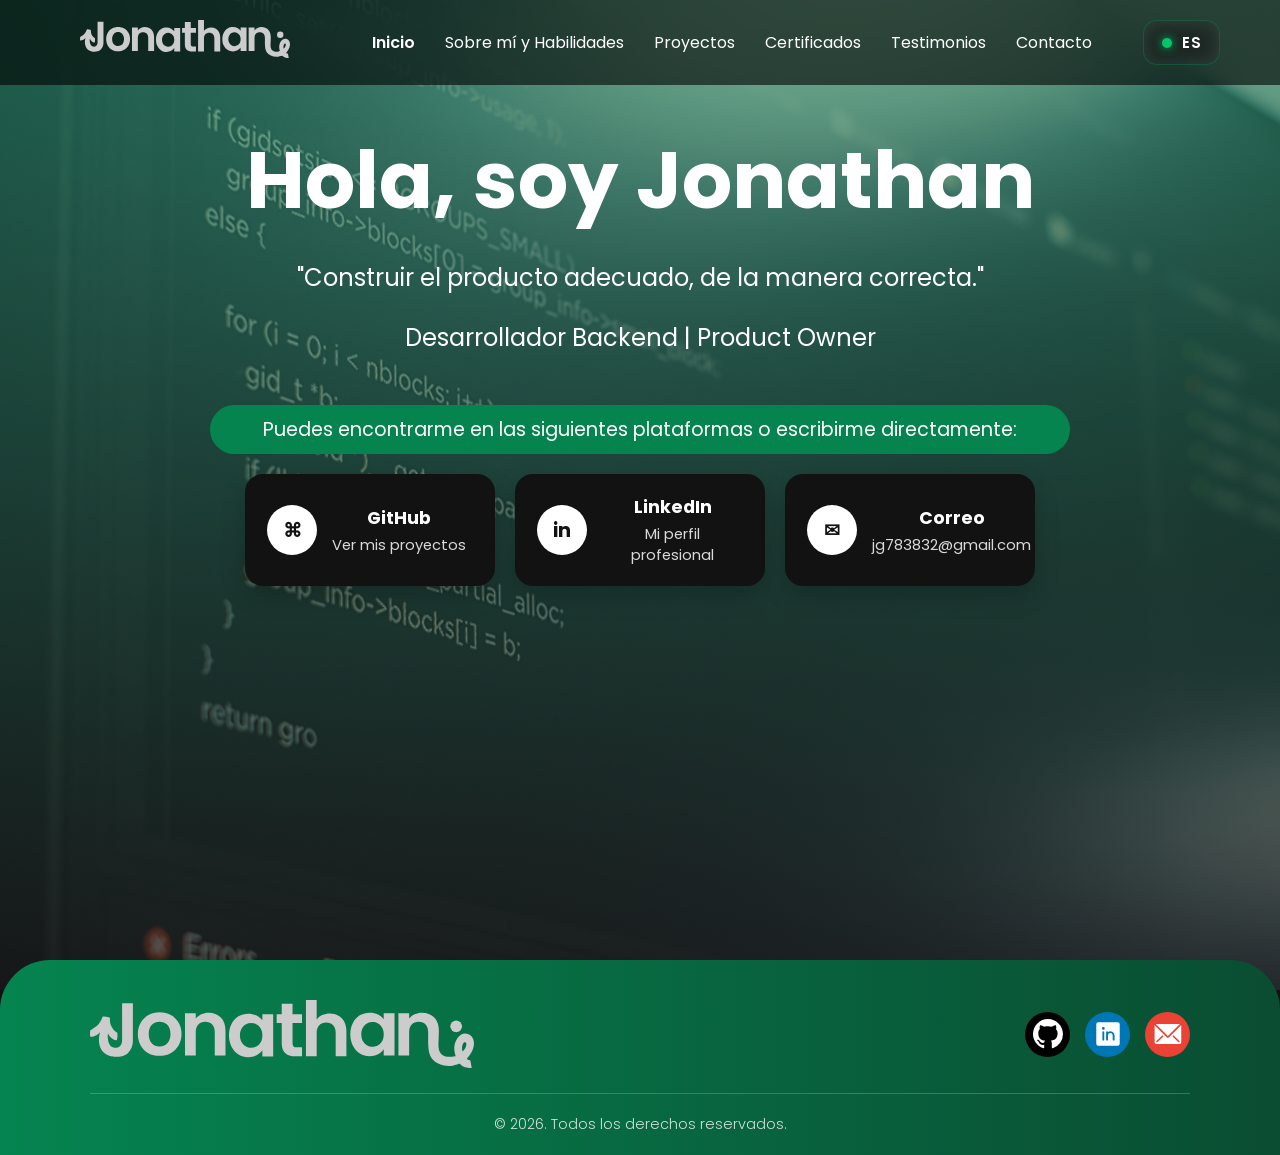
<file: index.html>
<!doctype html>
<html lang="en">
  <head>
    <meta charset="UTF-8" />
    <meta name="viewport" content="width=device-width, initial-scale=1.0" />
    <meta
      name="description"
      content="Portafolio profesional de Jonathan, Desarrollador Backend y Product Owner"
    />
    <link rel="preconnect" href="https://fonts.googleapis.com" />
    <link rel="preconnect" href="https://fonts.gstatic.com" crossorigin />
    <link
      href="https://fonts.googleapis.com/css2?family=Poppins:wght@100;200;300;400;500;600;700;800;900&display=swap"
      rel="stylesheet"
    />

    <!-- CEO -->
    <meta property="og:title" content="Portafolio Jonathan González" />
    <meta
      property="og:description"
      content="Desarrollador Backend y Product Owner"
    />
    <meta property="og:type" content="website" />
    <meta property="og:url" content="https://portafoliojonathan.xyz/" />

    <link rel="icon" href="images/logo/icon-jonas.png" />

    <title>Portafolio - Jonathan</title>
    <!-- CEO -->
    <link rel="stylesheet" href="css/nabvar.css" />
    <link rel="stylesheet" href="css/inicio.css" />
    <link rel="stylesheet" href="css/sobremi.css" />
    <link rel="stylesheet" href="css/proyectos.css" />
    <link rel="stylesheet" href="css/certificados.css" />
    <link rel="stylesheet" href="css/testimonios.css" />
    <link rel="stylesheet" href="css/contacto.css" />

    <link rel="stylesheet" href="css/footer.css" />
  </head>
  <body>
    <!-- Barra de navegación -->
    <nav class="navbar">
      <div class="container">
        <a href="#" class="logo"
          ><img src="images/logo/logo-blanco.svg" alt=""
        /></a>
        <ul class="nav-links">
          <li>
            <a
              href="#"
              data-section="inicio"
              data-es="Inicio"
              data-en="Home"
            ></a>
          </li>
          <li>
            <a
              href="#"
              data-section="sobre-mi"
              data-es="Sobre mí y Habilidades"
              data-en="About me and skills"
            ></a>
          </li>

          <li>
            <a
              href="#"
              data-section="proyectos"
              data-es="Proyectos"
              data-en="Projects"
            ></a>
          </li>
          <li>
            <a
              href="#"
              data-section="certificados"
              data-es="Certificados"
              data-en="Certificates"
            ></a>
          </li>
          <li>
            <a
              href="#"
              data-section="testimonios"
              data-es="Testimonios"
              data-en="Testimonials"
            ></a>
          </li>
          <li>
            <a
              href="#"
              data-section="contacto"
              data-es="Contacto"
              data-en="Contact"
            ></a>
          </li>
        </ul>
        <!-- boton idioma -->
        <a class="idioma" id="btnIdioma">
          <span class="estado-indicador"></span>
          <span class="idioma-text">ES</span>
        </a>
      </div>
    </nav>

    <!-- Hero -->
    <section class="pagina hero active" id="inicio">
      <div class="hero-content">
        <h1>Hola, soy Jonathan</h1>
        <p
          data-es='"Construir el producto adecuado, de la manera correcta."'
          data-en='"Build the right product, in the right way."'
        ></p>
        <br />
        <p
          data-es="Desarrollador Backend | Product Owner "
          data-en="Backend Developer | Product Owner"
        >
          Desarrollador Backend | Product Owner
        </p>

        <section class="contacto-seccion">
          <p
            class="contacto-texto"
            data-es="Puedes encontrarme en las siguientes plataformas o escribirme directamente:"
            data-en="You can find me on the following platforms or write to me directly:"
          ></p>

          <div class="contactos-box">
            <a
              href="http://github.com/JonathanGolzalez"
              target="_blank"
              class="contacto-card github"
            >
              <span class="icono">⌘</span>
              <div>
                <h3>GitHub</h3>
                <p data-es="Ver mis proyectos" data-en="See my projects"></p>
              </div>
            </a>

            <a
              href="https://www.linkedin.com/in/jonathan-alexander-delgado-gonzález-838911291"
              target="_blank"
              class="contacto-card linkedin"
            >
              <span class="icono">in</span>
              <div>
                <h3>LinkedIn</h3>
                <p
                  data-es="Mi perfil profesional"
                  data-en="My professional profile"
                >
                  l
                </p>
              </div>
            </a>

            <a href="mailto:jg783832@gmail.com" class="contacto-card correo">
              <span class="icono">✉</span>
              <div>
                <h3 data-es="Correo" data-en="Mail">Correo</h3>
                <p>jg783832@gmail.com</p>
              </div>
            </a>
          </div>
        </section>
      </div>
    </section>

    <!-- sobre mi y habilidades-->
    <section class="pagina sobre-mi" id="sobre-mi">
      <div class="sobre">
        <div class="secctitulo-acercademi">
          <h2
            class="titulo-seccion titulo-sobremi"
            data-es="Acerca de <span>mí</span>"
            data-en="About <span>me</span>"
          >
            Acerca de <span>mí</span>
          </h2>
          <p
            class="descripcion"
            data-es="Soy estudiante de Ingeniería en Sistemas y Redes Informáticas en la Universidad Gerardo Barrios (UGB), actualmente en el 8º ciclo.
                Me enfoco en el desarrollo Backend y la gestión de proyectos, con interés en el rol de Product Owner. 
                Tengo habilidades analíticas, trabajo bien en equipo y me adapto rápidamente a nuevas tecnologías. 
                Me considero proactivo, con capacidad de trabajar bajo presión y un buen orador, siempre dispuesto a aprender más y aportar al éxito del equipo."
            data-en="I am a Systems and Networks Engineering student at Gerardo Barrios University (UGB), currently in my eighth semester.

            I focus on backend development and project management, with an interest in the Product Owner role.

            I have strong analytical skills, work well in a team, and adapt quickly to new technologies.

            I consider myself proactive, capable of working under pressure, and a good communicator, always eager to learn more and contribute to the team's success."
          ></p>
        </div>
        <div class="contenedor-sobremi">
          <div class="imagenes-sobremi">
            <div class="imagen-atras marco-po">
              <img src="images/Jonathan.png" alt="Imagen de Jonathan" />
            </div>

            <section class="cv-seccion">
             <a
                id="btnCV"
                href="curriculum-vitae/Jonathan-Backend-PO-ES.pdf"
                download
                class="btn-cv"
              >
                <span
                  class="btn-cv-texto"
                  data-es="Descargar CV"
                  data-en="Download CV"
                >
                  Descargar CV
                </span>

                <span class="btn-cv-icono">
                  <svg
                    width="30px"
                    height="30px"
                    viewBox="0 0 24 24"
                    fill="none"
                    xmlns="http://www.w3.org/2000/svg"
                  >
                    <path
                      d="M3 14V20C3 21.1046 3.89543 22 5 22H19C20.1046 22 21 21.1046 21 20V14"
                      stroke="#fff"
                      stroke-width="2"
                      stroke-linecap="round"
                      stroke-linejoin="round"
                    />
                    <path
                      d="M12 3V17M12 17L7 11.5555M12 17L17 11.5556"
                      stroke="#fff"
                      stroke-width="2"
                      stroke-linecap="round"
                      stroke-linejoin="round"
                    />
                  </svg>
                </span>
              </a>
            </section>
          </div>
        </div>
      </div>
      <div class="habilidades-contenedor">
        <h2 class="titulo-seccion" data-es="Habilidades" data-en="Skills">
          Habilidades
        </h2>

        <div class="habilidades-container">
          <div class="habilidad-card">
            <div class="habilidad-top">
              <h3 data-es="Desarrollo Backend" data-en="Backend Development">
                Desarrollo Backend
              </h3>
              <span>50%</span>
            </div>

            <p
              class="habilidad-texto"
              data-es="Construcción de lógica, bases de datos y estructura funcional para aplicaciones web."
              data-en="Building logic, databases, and functional structure for web applications."
            ></p>

            <div class="progress-bar">
              <div class="progress backend"></div>
            </div>
          </div>

          <div class="habilidad-card">
            <div class="habilidad-top">
              <h3
                data-es="Gestión de Proyectos"
                data-en="Gestión de Proyectos"
              ></h3>
              <span>60%</span>
            </div>

            <p
              class="habilidad-texto"
              data-es="Organización de tareas, planificación y seguimiento de procesos de desarrollo."
              data-en="Task organization, planning and monitoring of development processes."
            ></p>

            <div class="progress-bar">
              <div class="progress gestion"></div>
            </div>
          </div>
        </div>

        <div class="aplicaciones-grid">
          <h2
            class="titulo-seccion"
            data-es="Aplicaciones utilizadas"
            data-en="Applications used"
          ></h2>
          <div class="pills-container">
            <span
              class="pill"
              data-es="Visual Studio Code"
              data-en="Visual Studio Code"
            ></span>
            <span class="pill">Azure DevOps</span>
            <span class="pill">Cisco Packet Tracer</span>
          </div>
        </div>
      </div>
    </section>

    <!-- proyectos -->
    <section class="pagina proyectos" id="proyectos">
      <h2
        class="titulo-seccion titulo-proyecto"
        data-es="Proyectos"
        data-en="Projects"
      ></h2>

      <div class="proyectos-grid">
        <a href="proyectos/veganimo/veganimo.html" class="proyecto-card">
          <img
            src="proyectos/veganimo/img-veg-port.png"
            class="imagen-placeholder"
            alt=""
          />
          <div class="proyecto-info">
            <h3>Vegánimo</h3>
            <p>Product Owner</p>
          </div>
        </a>

        <a
          href="proyectos/consolexpress/consolexpress.html"
          class="proyecto-card"
        >
          <img
            src="proyectos/consolexpress/img-portcons.png"
            class="imagen-placeholder"
            alt=""
          />
          <div class="proyecto-info">
            <h3>ConsoleXpress</h3>
            <p data-es="Desarrollador Backend" data-en="Backend Developer"></p>
          </div>
        </a>

      </div>
    </section>

    <!-- certificados -->
    <section class="pagina certificados" id="certificados">
      <h2
        class="titulo-seccion titulo-certificados"
        data-es="Certificados"
        data-en="Certificates"
      >
        Certificados
      </h2>

      <div class="certificados-grid">
        <!-- Certificado 1 -->
        <div class="cert-card">
          <div class="cert-izq">
            <div class="cert-icon">
              <!-- Icono diploma -->
              <svg viewBox="0 0 24 24" xmlns="http://www.w3.org/2000/svg">
                <path
                  d="M12 2L2 7l10 5 10-5-10-5zM2 17l10 5 10-5M2 12l10 5 10-5"
                />
              </svg>
            </div>
            <span class="cert-fecha">2021</span>
          </div>

          <div class="cert-body">
            <h3
              class="cert-nombre"
              data-es="Introducción a la programación"
              data-en="Introduction to programming"
            ></h3>
            <p class="cert-emisor">Insaforp</p>

            <img
              src="certificados/introduccion-progra.jpg"
              class="img-certificados"
              alt=""
            />
          </div>
        </div>

        <!-- Certificado 2 -->
        <div class="cert-card">
          <div class="cert-izq">
            <div class="cert-icon">
              <!-- Icono diploma -->
              <svg viewBox="0 0 24 24" xmlns="http://www.w3.org/2000/svg">
                <path
                  d="M12 2L2 7l10 5 10-5-10-5zM2 17l10 5 10-5M2 12l10 5 10-5"
                />
              </svg>
            </div>
            <span class="cert-fecha">2021</span>
          </div>
          <div class="cert-body">
            <h3
              class="cert-nombre"
              data-es="Gestión efectiva del tiempo"
              data-en="Effective time management"
            ></h3>
            <p class="cert-emisor">Platzi</p>

            <img
              src="certificados/gestion-efectiva-tiempo.jpg"
              class="img-certificados"
              alt=""
            />
          </div>
        </div>

        <!-- Certificado 3 -->
        <div class="cert-card">
          <div class="cert-izq">
            <div class="cert-icon">
              <!-- Icono diploma -->
              <svg viewBox="0 0 24 24" xmlns="http://www.w3.org/2000/svg">
                <path
                  d="M12 2L2 7l10 5 10-5-10-5zM2 17l10 5 10-5M2 12l10 5 10-5"
                />
              </svg>
            </div>
            <span class="cert-fecha">2021</span>
          </div>
          <div class="cert-body">
            <h3
              class="cert-nombre"
              data-es="Para aprender en línea efectivamente"
              data-en="To learn effectively online"
            ></h3>
            <p class="cert-emisor">Platzi</p>

            <img
              src="certificados/aprender-linea.jpeg"
              class="img-certificados"
              alt=""
            />
          </div>
        </div>

        <!-- Certificado 4 -->
        <div class="cert-card">
          <div class="cert-izq">
            <div class="cert-icon">
              <!-- Icono diploma -->
              <svg viewBox="0 0 24 24" xmlns="http://www.w3.org/2000/svg">
                <path
                  d="M12 2L2 7l10 5 10-5-10-5zM2 17l10 5 10-5M2 12l10 5 10-5"
                />
              </svg>
            </div>
            <span class="cert-fecha">2021</span>
          </div>
          <div class="cert-body">
            <h3
              class="cert-nombre"
              data-es="Ortografía y redacción"
              data-en="Spelling and writing"
            ></h3>
            <p class="cert-emisor">Insaforp</p>

            <img
              src="certificados/ortografia-redaccion.jpg"
              class="img-certificados"
              alt=""
            />
          </div>
        </div>

        <!-- Certificado 5 -->
        <div class="cert-card">
          <div class="cert-izq">
            <div class="cert-icon">
              <!-- Icono diploma -->
              <svg viewBox="0 0 24 24" xmlns="http://www.w3.org/2000/svg">
                <path
                  d="M12 2L2 7l10 5 10-5-10-5zM2 17l10 5 10-5M2 12l10 5 10-5"
                />
              </svg>
            </div>
            <span class="cert-fecha">2021</span>
          </div>
          <div class="cert-body">
            <h3 class="cert-nombre">English Online</h3>
            <p class="cert-emisor">Platzi</p>

            <img
              src="certificados/english-online.jpg"
              class="img-certificados"
              alt=""
            />
          </div>
        </div>
      </div>
    </section>

    <!-- testimonios -->

    <section class="pagina testimonios" id="testimonios">
      <h2
        class="titulo-seccion titulo-testimonio"
        data-es="Testimonios"
        data-en="Testimonials"
      >
        Testimonios
      </h2>

      <div class="testimonios-grid">
        <!-- Testimonio 1 -->
        <div class="test-card">
          <div class="test-estrellas">
            <span class="estrella">★</span>
            <span class="estrella">★</span>
            <span class="estrella">★</span>
            <span class="estrella">★</span>
            <span class="estrella">★</span>
          </div>
          <div class="test-comillas">"</div>
          <p
            class="test-texto"
            data-es="Jonathan demostró un gran nivel de organización y liderazgo como Product Owner en nuestro proyecto. Supo priorizar el backlog con criterio técnico y de negocio, manteniendo al equipo siempre enfocado en entregar valor real al cliente."
            data-en="Jonathan demonstrated a great level of organization and leadership as Product Owner on our project. He knew how to prioritize the backlog with both technical and business criteria, keeping the team always focused on delivering real value to the client."
          >
          </p>
          <div class="test-divisor"></div>
          <div class="test-autor">
            <div class="test-avatar">NM</div>
            <div class="test-info">
              <p class="test-nombre">Nahun Martinez</p>
              <p
                class="test-rol"
                data-es="Desarrollador Backend"
                data-en="Backend Developer"
              >
                Compañera de proyecto — UGB
              </p>
            </div>
          </div>
        </div>

        <!-- Testimonio 2 -->
        <div class="test-card">
          <div class="test-estrellas">
            <span class="estrella">★</span>
            <span class="estrella">★</span>
            <span class="estrella">★</span>
            <span class="estrella">★</span>
            <span class="estrella">★</span>
          </div>
          <div class="test-comillas">"</div>
          <p
            class="test-texto"
            data-es="Su capacidad para conectar los requisitos del negocio con el desarrollo técnico fue clave para que Vegánimo avanzara de manera sólida. Es proactivo, claro al comunicar y siempre aporta soluciones antes de señalar problemas."
            data-en="His ability to connect business requirements with technical development was key to Vegánimo moving forward solidly. He is proactive, clear in communication, and always brings solutions before pointing out problems."
          >
            Su capacidad para conectar los requisitos del negocio con el
            desarrollo técnico fue clave para que Vegánimo avanzara de manera
            sólida. Es proactivo, claro al comunicar y siempre aporta soluciones
            antes de señalar problemas.
          </p>
          <div class="test-divisor"></div>
          <div class="test-autor">
            <div class="test-avatar">GL</div>
            <div class="test-info">
              <p class="test-nombre">Gilberto Lizama</p>
              <p
                class="test-rol"
                data-es="Scrum Master — Equipo Vegánimo"
                data-en="Scrum Master — Vegánimo team"
              >
                Líder técnico — Equipo Vegánimo
              </p>
            </div>
          </div>
        </div>

        <!-- Testimonio 3 -->
        <div class="test-card">
          <div class="test-estrellas">
            <span class="estrella">★</span>
            <span class="estrella">★</span>
            <span class="estrella">★</span>
            <span class="estrella">★</span>
            <span class="estrella">★</span>
          </div>
          <div class="test-comillas">"</div>
          <p
            class="test-texto"
            data-es="Jonathan Delgado, destaca por su manejo de Azure DevOps y por su habilidad para organizar y dar seguimiento a las actividades del equipo, manteniendo una comunicación efectiva entre los integrantes y promoviendo el cumplimiento de los objetivos del proyecto. Además, cuenta con conocimientos en programación y redes, lo que le permite comprender tanto los aspectos técnicos como funcionales de las soluciones que desarrolla."
            data-en="Jonathan Delgado stands out for his expertise in Azure DevOps and his ability to organize and track team activities, maintaining effective communication among team members and promoting the achievement of project objectives. He also possesses knowledge in programming and networking, enabling him to understand both the technical and functional aspects of the solutions he develops."
          >
          </p>
          <div class="test-divisor"></div>
          <div class="test-autor">
            <div class="test-avatar">CR</div>
            <div class="test-info">
              <p class="test-nombre">Cindy Ramírez</p>
              <p
                class="test-rol"
                data-es="Diseñadora FrontEnd UI/UX"
                data-en="Front-End UI/UX Designer"
              >
                Diseñadora FrontEnd UI/UX
              </p>
            </div>
          </div>
        </div>
      </div>
    </section>

    <!-- contacto -->

    <section class="pagina contacto" id="contacto">
      <h2
        class="titulo-seccion titulo-contacto"
        data-es="Contacto"
        data-en="Contact"
      >
        Contacto
      </h2>

      <div class="contacto-wrapper">
        <!-- Info lateral izquierda -->
        <div class="contacto-info">
          <h3 class="contacto-info-titulo">
            <span data-es="¿Tienes un proyecto" data-en="Got a project"
              >¿Tienes un proyecto</span
            >
            <br />
            <span data-es="en mente?" data-en="in mind?">en mente?</span>
          </h3>
          <p
            class="contacto-info-desc"
            data-es="Estoy disponible para colaboraciones, proyectos freelance o simplemente una conversación técnica. Escríbeme y te respondo en menos de 24 horas."
            data-en="I'm available for collaborations, freelance projects, or just a technical conversation. Write to me and I'll reply within 24 hours."
          >
            Estoy disponible para colaboraciones, proyectos freelance o
            simplemente una conversación técnica. Escríbeme y te respondo en
            menos de 24 horas.
          </p>

          <div class="contacto-canales">
            <a href="mailto:jg783832@gmail.com" class="canal-item">
              <div class="canal-icono">✉</div>
              <div class="canal-texto">
                <span
                  class="canal-label"
                  data-es="Correo electrónico"
                  data-en="Email"
                  >Correo electrónico</span
                >
                <span class="canal-valor">jg783832@gmail.com</span>
              </div>
            </a>

            <a
              href="https://www.linkedin.com/in/jonathan-alexander-delgado-gonzález-838911291"
              target="_blank"
              class="canal-item"
            >
              <div class="canal-icono">in</div>
              <div class="canal-texto">
                <span class="canal-label">LinkedIn</span>
                <span
                  class="canal-valor"
                  data-es="Enviar mensaje"
                  data-en="Send a message"
                  >Enviar mensaje</span
                >
              </div>
            </a>

            <a
              href="http://github.com/JonathanGolzalez"
              target="_blank"
              class="canal-item"
            >
              <div class="canal-icono">⌘</div>
              <div class="canal-texto">
                <span class="canal-label">GitHub</span>
                <span
                  class="canal-valor"
                  data-es="Ver mis repositorios"
                  data-en="Browse my repos"
                  >Ver mis repositorios</span
                >
              </div>
            </a>
          </div>
        </div>

        <!-- Formulario derecha -->
        <div class="contacto-form-wrapper">
          <form
            class="contacto-form"
            action="https://formsubmit.co/jg783832@gmail.com"
            method="POST"
            id="contactoForm"
          >
            <!-- Campos ocultos de FormSubmit -->
            <input
              type="hidden"
              name="_subject"
              value="Nuevo mensaje desde tu portafolio"
            />
            <input type="hidden" name="_captcha" value="false" />
            <input type="hidden" name="_template" value="table" />
            <!-- Redirigir tras envío: cambia la URL por la tuya -->
            <input
              type="hidden"
              name="_next"
              value="https://tudominio.com/#contacto"
            />

            <div class="form-row">
              <div class="form-group">
                <label for="nombre" data-es="Nombre" data-en="Name"
                  >Nombre</label
                >
                <input
                  type="text"
                  id="nombre"
                  name="nombre"
                  placeholder="Jonathan"
                  required
                  data-placeholder-es="Jonathan"
                  data-placeholder-en="Jonathan"
                />
              </div>
              <div class="form-group">
                <label for="email" data-es="Correo electrónico" data-en="Email"
                  >Correo electrónico</label
                >
                <input
                  type="email"
                  id="email"
                  name="email"
                  placeholder="correo@ejemplo.com"
                  required
                />
              </div>
            </div>

            <div class="form-group">
              <label for="asunto" data-es="Asunto" data-en="Subject"
                >Asunto</label
              >
              <select id="asunto" name="asunto" required>
                <option
                  value=""
                  disabled
                  selected
                  data-es="Selecciona un tema"
                  data-en="Select a topic"
                >
                  Selecciona un tema
                </option>
                <option
                  value="Proyecto freelance"
                  data-es="Proyecto freelance"
                  data-en="Freelance project"
                >
                  Proyecto freelance
                </option>
                <option
                  value="Colaboración"
                  data-es="Colaboración"
                  data-en="Collaboration"
                >
                  Colaboración
                </option>
                <option
                  value="Consulta técnica"
                  data-es="Consulta técnica"
                  data-en="Technical inquiry"
                >
                  Consulta técnica
                </option>
                <option
                  value="Oportunidad laboral"
                  data-es="Oportunidad laboral"
                  data-en="Job opportunity"
                >
                  Oportunidad laboral
                </option>
                <option value="Otro" data-es="Otro" data-en="Other">
                  Otro
                </option>
              </select>
            </div>

            <div class="form-group">
              <label for="mensaje" data-es="Mensaje" data-en="Message"
                >Mensaje</label
              >
              <textarea
                id="mensaje"
                name="mensaje"
                placeholder="Cuéntame sobre tu proyecto o idea..."
                required
                data-placeholder-es="Cuéntame sobre tu proyecto o idea..."
                data-placeholder-en="Tell me about your project or idea..."
              ></textarea>
            </div>

            <button type="submit" class="btn-enviar" id="btnEnviar">
              <span data-es="Enviar mensaje" data-en="Send message"
                >Enviar mensaje</span
              >
              <svg
                viewBox="0 0 24 24"
                stroke-linecap="round"
                stroke-linejoin="round"
              >
                <line x1="22" y1="2" x2="11" y2="13" />
                <polygon points="22 2 15 22 11 13 2 9 22 2" />
              </svg>
            </button>

            <!-- Mensaje de feedback -->
            <div class="form-mensaje" id="formMensaje"></div>
          </form>
        </div>
      </div>
    </section>

    <!-- FOOTER -->
    <footer class="main-footer">
      <div class="footer-content">
        <div class="footer-top">
          <img src="images/logo/logo-blanco.svg" class="footer-logo" alt="" />

          <div class="social-links">
            <a
              href="http://github.com/JonathanGolzalez"
              target="_blank"
              class="social-icon github-footer"
              title="GitHub"
            >
              <svg
                width="30px"
                height="30px"
                viewBox="0 0 16 16"
                xmlns="http://www.w3.org/2000/svg"
              >
                <path
                  fill="#fff"
                  fill-rule="evenodd"
                  clip-rule="evenodd"
                  d="M7.976 0A7.977 7.977 0 000 7.976c0 3.522 2.3 6.507 5.431 7.584.392.049.538-.196.538-.392v-1.37c-2.201.49-2.69-1.076-2.69-1.076-.343-.93-.881-1.175-.881-1.175-.734-.489.048-.489.048-.489.783.049 1.224.832 1.224.832.734 1.223 1.859.88 2.3.685.048-.538.293-.88.489-1.076-1.762-.196-3.621-.881-3.621-3.964 0-.88.293-1.566.832-2.153-.05-.147-.343-.978.098-2.055 0 0 .685-.196 2.201.832.636-.196 1.322-.245 2.007-.245s1.37.098 2.006.245c1.517-1.027 2.202-.832 2.202-.832.44 1.077.146 1.908.097 2.104a3.16 3.16 0 01.832 2.153c0 3.083-1.86 3.719-3.62 3.915.293.244.538.733.538 1.467v2.202c0 .196.146.44.538.392A7.984 7.984 0 0016 7.976C15.951 3.572 12.38 0 7.976 0z"
                />
              </svg>
            </a>
            <a
              href="https://www.linkedin.com/in/jonathan-gonzalez-838911291"
              target="_blank"
              class="social-icon linkedin-footer"
              title="LinkedIn"
            >
              <svg
                fill="#fff"
                width="30px"
                height="30px"
                viewBox="0 0 256 256"
                id="Flat"
                xmlns="http://www.w3.org/2000/svg"
              >
                <path
                  d="M212,28H44A16.01817,16.01817,0,0,0,28,44V212a16.01833,16.01833,0,0,0,16,16H212a16.01833,16.01833,0,0,0,16-16V44A16.01817,16.01817,0,0,0,212,28ZM96,176.001a8,8,0,1,1-16,0v-64a8,8,0,0,1,16,0ZM88,92a12,12,0,1,1,12-12A12,12,0,0,1,88,92Zm96,84.001a8,8,0,1,1-16,0v-36a20,20,0,0,0-40,0v36a8,8,0,1,1-16,0v-64a7.99729,7.99729,0,0,1,15.79492-1.77857A35.98125,35.98125,0,0,1,184,140.001Z"
                />
              </svg>
            </a>
            <a
              href="mailto:jg783832@gmail.com"
              class="social-icon email-footer"
              title="Email"
            >
              <svg
                fill="#fff"
                width="30px"
                height="30px"
                viewBox="0 0 36 36"
                version="1.1"
                preserveAspectRatio="xMidYMid meet"
                xmlns="http://www.w3.org/2000/svg"
                xmlns:xlink="http://www.w3.org/1999/xlink"
              >
                <title>email-solid</title>
                <path
                  class="clr-i-solid clr-i-solid-path-1"
                  d="M32.33,6a2,2,0,0,0-.41,0h-28a2,2,0,0,0-.53.08L17.84,20.47Z"
                ></path>
                <path
                  class="clr-i-solid clr-i-solid-path-2"
                  d="M33.81,7.39,19.25,21.89a2,2,0,0,1-2.82,0L2,7.5a2,2,0,0,0-.07.5V28a2,2,0,0,0,2,2h28a2,2,0,0,0,2-2V8A2,2,0,0,0,33.81,7.39ZM5.3,28H3.91V26.57l7.27-7.21,1.41,1.41Zm26.61,0H30.51l-7.29-7.23,1.41-1.41,7.27,7.21Z"
                ></path>
                <rect x="0" y="0" width="36" height="36" fill-opacity="0" />
              </svg>
            </a>
          </div>
        </div>

        <hr class="footer-line" />

        <div class="footer-bottom">
          <p
            data-es="&copy; 2026. Todos los derechos reservados."
            data-en="© 2026. All rights reserved."
          ></p>
        </div>
      </div>
    </footer>

    <script src="js/navegacion.js"></script>
    <script src="port-idioma.js"></script>
    <script src="js/contact-form.js"></script>
  </body>
</html>
</file>
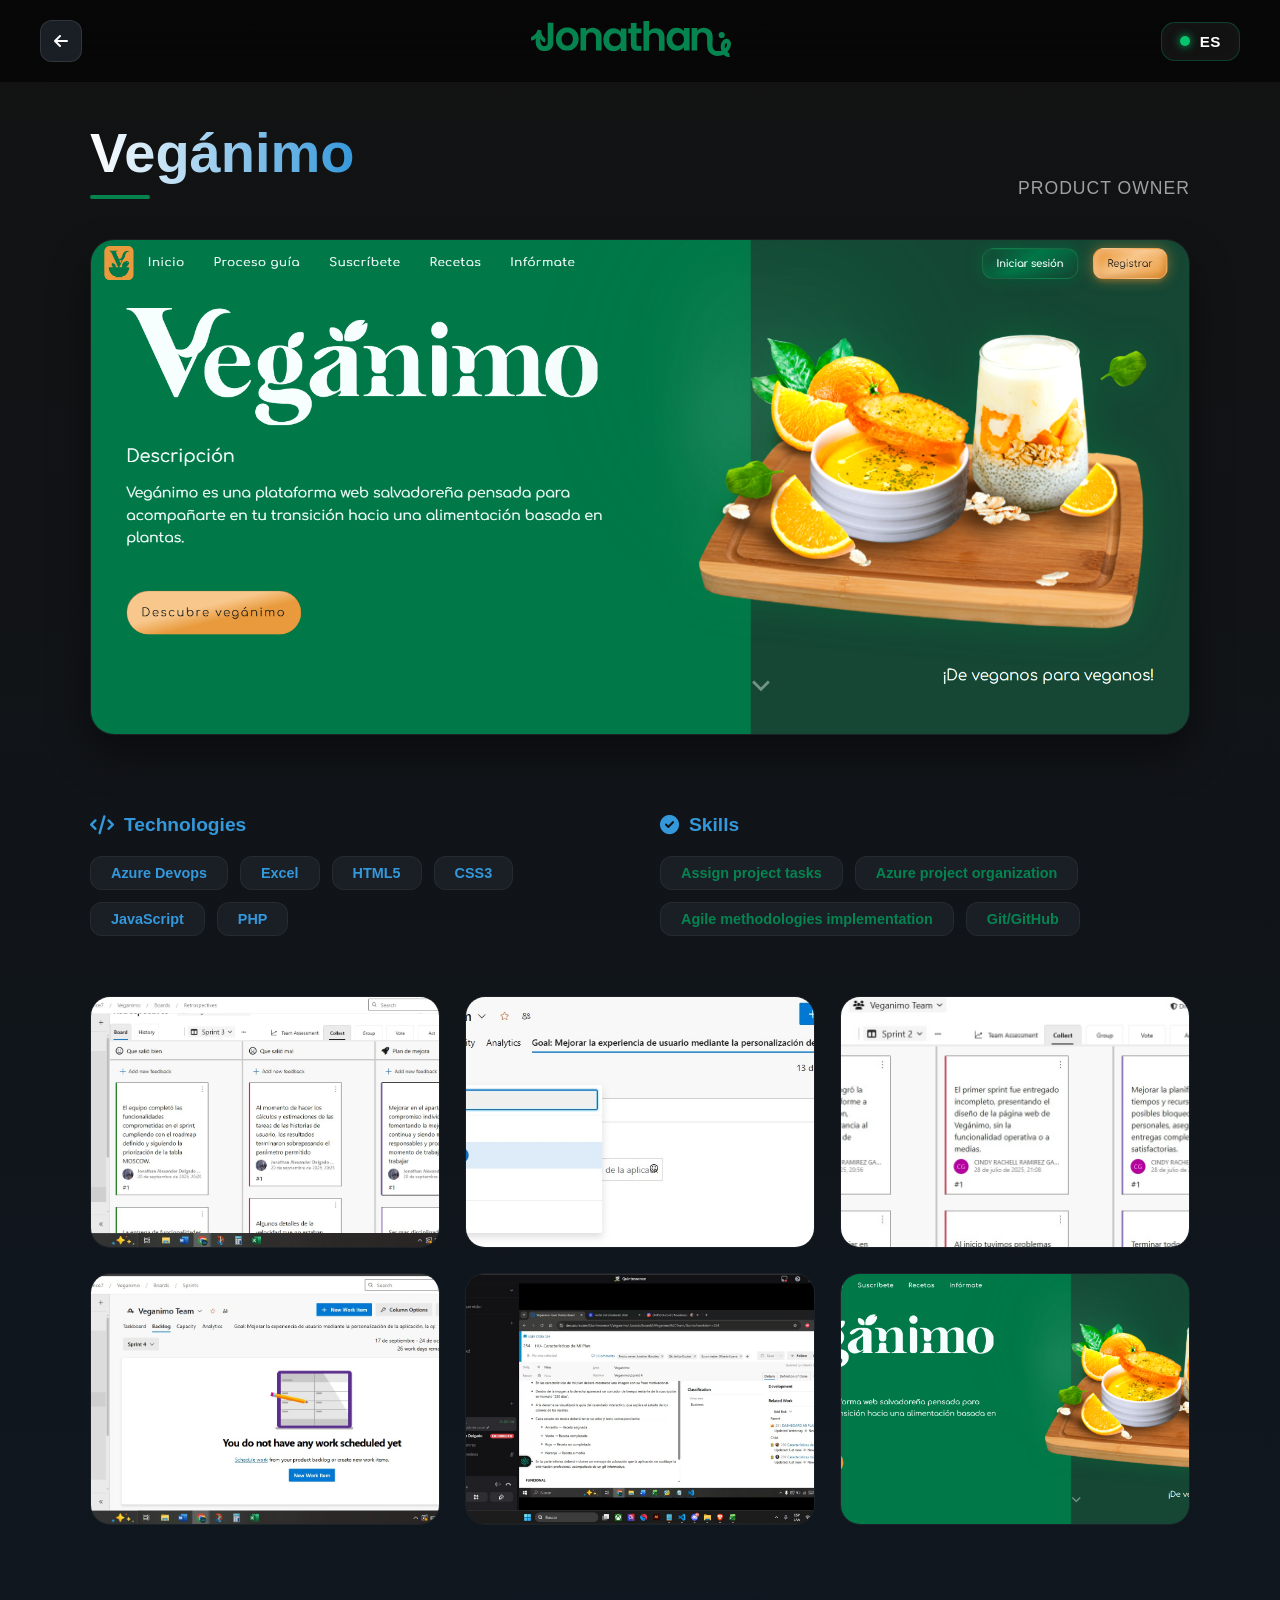
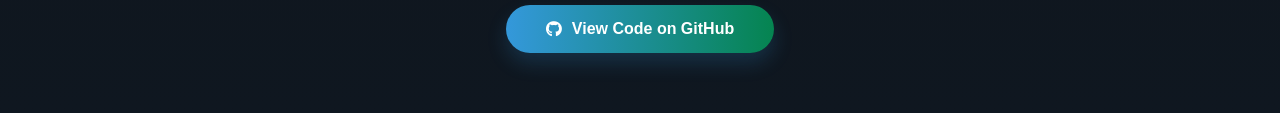
<file: proyectos/veganimo/veganimo.html>
<!doctype html>
<html lang="es">
  <head>
    <meta charset="UTF-8" />
    <meta name="viewport" content="width=device-width, initial-scale=1.0" />
    <title data-es="Vegánimo | Proyecto" data-en="Vegánimo | Project">
      Vegánimo | Project
    </title>
    <link
      rel="stylesheet"
      href="https://cdnjs.cloudflare.com/ajax/libs/font-awesome/6.0.0/css/all.min.css"
    />
    <link rel="stylesheet" href="../estilo-proy.css" />
  </head>
  <body class="dark-theme">
    <header class="navegacion-proyecto">
      <div class="nav-container">
        <a
          href="../../index.html"
          class="btn-regresar"
          title="Volver al portafolio"
        >
          <i class="fas fa-arrow-left"></i>
        </a>
        <div class="logo">
          <img src="../../images/logo/logo-verde.svg" alt="" />
        </div>

        <!-- boton idioma -->
        <a class="idioma-pill" id="btnIdioma">
          <span class="estado-indicador"></span>
          <span class="idioma-text">ES</span>
        </a>
      </div>
    </header>

    <main class="contenedor-proyecto">
      <header class="proyecto-header">
        <div class="titulo-grupo">
          <h1 class="proyecto-titulo" data-es="Vegánimo" data-en="Vegánimo">
            Vegánimo
          </h1>
          <div class="linea-decorativa"></div>
        </div>
        <span
          class="proyecto-rol"
          data-es="Product Owner"
          data-en="Product Owner"
          >Product Owner</span
        >
      </header>

      <section class="banner-principal">
        <img src="img-veg-port.png" alt="Banner Vegánimo" class="img-fluida" />
      </section>

      <div class="grid-info">
        <section class="info-seccion">
          <h3 class="subtitulo-proyecto">
            <i class="fas fa-code"></i> Technologies
          </h3>
          <div class="tags-contenedor">
            <span class="tag">Azure Devops</span>
            <span class="tag">Excel</span>
            <span class="tag">HTML5</span>
            <span class="tag">CSS3</span>
            <span class="tag">JavaScript</span>
            <span class="tag">PHP</span>
          </div>
        </section>

        <section class="info-seccion">
          <h3 class="subtitulo-proyecto">
            <i class="fas fa-check-circle"></i> Skills
          </h3>
          <div class="tags-contenedor">
            <span class="tag-alt">Assign project tasks</span>
            <span class="tag-alt">Azure project organization</span>
            <span class="tag-alt">Agile methodologies implementation</span>
            <span class="tag-alt">Git/GitHub</span>
          </div>
        </section>
      </div>

      <section class="galeria-pruebas">
        <div class="foto-marco">
          <img src="img-retrospectives.jpg" class="img-galeria" />
        </div>
        <div class="foto-marco">
          <img src="img-azu1.jpg" class="img-galeria" />
        </div>
        <div class="foto-marco">
          <img src="img-board.jpg" class="img-galeria" />
        </div>
        <div class="foto-marco">
          <img src="img-springs.jpg" class="img-galeria" />
        </div>
        <div class="foto-marco">
          <img src="img-user-story.jpg" class="img-galeria" />
        </div>
        <div class="foto-marco">
          <img src="img-veg-port.png" class="img-galeria" />
        </div>
      </section>

      <footer class="proyecto-footer">
        <a
          href="https://github.com/RachellRG29/Veganimo_2025"
          target="_blank"
          class="btn-github-premium"
        >
          <i class="fab fa-github"></i> View Code on GitHub
        </a>
      </footer>
    </main>

    <script src="../../port-idioma.js"></script>
  </body>
</html>
</file>
<file: css/nabvar.css>
/* Reset */
* {
  margin: 0;
  padding: 0;
  box-sizing: border-box;
}

/* Body */
body {
  font-family: "Poppins", sans-serif;
  background-color: #121212;
  color: #fff;
}

/* Navbar */
.navbar {
  background-color: rgba(0, 0, 0, 0.6);
  position: fixed;
  width: 100%;
  top: 0;
  z-index: 100;
  padding: 20px 0;
  backdrop-filter: blur(20px);
}

.navbar .container {
  display: flex;
  justify-content: space-between;
  align-items: center;
  max-width: 1200px;
  margin: 0 auto;
  padding: 0 20px;
}

.logo {
  margin-left: 20px;
  width: 210px;
  height: auto;
}

.navbar .nav-links {
  list-style: none;
  display: flex;
}

.navbar .nav-links li {
  margin-left: 30px;
}

.navbar .nav-links li a {
  color: #fff;
  text-decoration: none;
  font-size: 1rem;
}

.nav-links a.active {
  color: #058450;
  font-weight: 600;
}

.nav-links a {
  transition: 0.3s;
}

/*boton ingles/español*/
.idioma {
  display: inline-flex;
  align-items: center;
  gap: 10px;

  padding: 10px 18px;

  background: rgba(255, 255, 255, 0.06);
  border: 1px solid rgba(5, 132, 80, 0.4);

  border-radius: 14px;

  color: #fff;
  text-decoration: none;
  font-weight: 600;
  font-size: 0.95rem;
  letter-spacing: 0.5px;

  cursor: pointer;

  backdrop-filter: blur(10px);

  transition:
    transform 0.3s ease,
    border-color 0.3s ease,
    box-shadow 0.3s ease,
    background 0.3s ease;

  position: relative;
  overflow: hidden;
}

/* Glow */
.idioma::before {
  content: "";

  position: absolute;
  inset: 0;

  background: linear-gradient(
    90deg,
    rgba(52, 152, 219, 0.15),
    rgba(5, 132, 80, 0.15)
  );

  opacity: 0;
  transition: 0.3s;
}

.estado-indicador {
  width: 10px;
  height: 10px;
  border-radius: 50%;
  background: #05c46b;
  box-shadow: 0 0 10px #05c46b;
}
/* Español */
.estado-indicador.es {
  background: #05c46b;
  box-shadow: 0 0 10px #05c46b;
}

/* Inglés */
.estado-indicador.en {
  background: #3498db;
  box-shadow: 0 0 10px #3498db;
}

.idioma:active {
  background-color: #05a261;
}

/* Sistema de páginas */
.pagina {
  display: none;
}

.pagina.active {
  display: block;
}

.hero.active {
  display: flex !important;
}

/* Las secciones que no usan flex */
.habilidades.active,
.proyectos.active,
.certificados.active,
.testimonios.active,
.contacto.active {
  display: block;
}

@keyframes fadeIn {
  from {
    opacity: 0;
    transform: translateY(20px);
  }
  to {
    opacity: 1;
    transform: translateY(0);
  }
}

/* --- Navbar --- */
@media (max-width: 900px) {
  .navbar .nav-links {
    gap: 0;
  }

  .navbar .nav-links li {
    margin-left: 16px;
  }

  .navbar .nav-links li a {
    font-size: 0.9rem;
  }
}

.titulo-certificados,
.titulo-contacto,
.titulo-testimonio,
.titulo-proyecto,
.titulo-sobremi {
  margin-top: 20px;
}

/* =========================
   TABLET
========================= */
@media (max-width: 992px) {
  .titulo-certificados,
  .titulo-contacto,
  .titulo-testimonio,
  .titulo-proyecto,
  .titulo-sobremi {
    margin-top: 100px;
  }
  .navbar {
    padding: 15px 0;
  }

  .navbar .container {
    flex-wrap: wrap;
    justify-content: center;
    gap: 15px;
  }

  .logo {
    width: 170px;
    margin-left: 0;
  }

  .navbar .nav-links {
    width: 100%;
    justify-content: center;
    flex-wrap: wrap;
    gap: 12px;
  }

  .navbar .nav-links li {
    margin-left: 0;
  }

  .navbar .nav-links li a {
    font-size: 0.9rem;
  }
}

/* =========================
   MOVIL
========================= */
@media (max-width: 768px) {
  .titulo-certificados,
  .titulo-contacto,
  .titulo-testimonio,
  .titulo-proyecto,
  .titulo-sobremi {
    margin-top: 120px;
  }

  .navbar {
    padding: 12px 0;
  }

  .navbar .container {
    flex-direction: column;
    gap: 12px;
  }

  .logo {
    width: 150px;
  }

  .navbar .nav-links {
    display: flex;
    flex-wrap: wrap;
    justify-content: center;
    gap: 10px;
    width: 100%;
  }

  .navbar .nav-links li {
    margin: 0;
  }

  .navbar .nav-links li a {
    font-size: 0.85rem;
    padding: 6px 8px;
  }

  .idioma {
    padding: 8px 14px;
    font-size: 0.85rem;
  }
}

/* =========================
   MOVIL PEQUEÑO
========================= */
@media (max-width: 480px) {
  .logo {
    width: 130px;
  }

  .navbar .nav-links {
    gap: 6px;
  }

  .navbar .nav-links li a {
    font-size: 0.78rem;
    padding: 5px 6px;
  }

  .idioma {
    width: auto;
    min-width: 85px;
    justify-content: center;
  }
}
</file>
<file: css/inicio.css>
/* Hero Section */

.hero-content {
  min-height: calc(100vh + 90px); /* resta aprox navbar */
  width: 100%;

  background-image:
    linear-gradient(
      to bottom,
      rgba(5, 132, 79, 0.479) 0%,
      rgba(18, 18, 18, 0.671) 100%
    ),
    url("/images/bg-bakend.jpg");

  background-size: cover;
  background-position: center;
  background-repeat: no-repeat;

  display: block;
  justify-content: center;
  align-items: center;

  padding: 120px 20px 60px;
  text-align: center;
}

.hero h1 {
  font-size: clamp(3rem, 7vw, 5rem);
  margin-bottom: 20px;
}

.hero p {
  font-size: clamp(1.1rem, 2vw, 1.5rem);
}
.contacto-seccion {
  width: 100%;
  max-width: 900px;
  margin: 30px auto 0;
  padding: 20px;
}

.contacto-texto {
  color: #ffffff;
  font-size: 1.2rem !important;
  margin-bottom: 20px;
  text-align: center;
  background-color: #058450;
  padding: 10px;
  border-radius: 50px;
}

.contactos-box {
  display: flex;
  justify-content: center;
  gap: 20px;
  flex-wrap: wrap;
}

.contacto-card {
  width: 250px;
  min-height: 90px;
  background: #121212;
  border: 2px solid transparent;
  border-radius: 18px;
  padding: 18px 20px;
  display: flex;
  align-items: center;
  gap: 15px;
  text-decoration: none;
  color: #ffffff;
  box-shadow: 0 10px 25px rgba(0, 0, 0, 0.2);
  transition:
    transform 0.35s ease,
    box-shadow 0.35s ease,
    border-color 0.35s ease;
  animation: subirSuave 1s ease;
}

.contacto-card:hover {
  transform: translateY(-8px) scale(1.03);
  box-shadow: 0 15px 30px rgba(52, 152, 219, 0.25);
}

.contacto-card .icono {
  width: 50px;
  height: 50px;
  border-radius: 50%;
  background: #ffffff;
  color: #121212;
  display: flex;
  justify-content: center;
  align-items: center;
  font-weight: 700;
  font-size: 1.2rem;
  flex-shrink: 0;
  transition:
    transform 0.35s ease,
    background 0.35s ease,
    color 0.35s ease;
}

.contacto-card:hover .icono {
  transform: rotate(8deg) scale(1.1);
}

.contacto-card h3 {
  margin: 0;
  font-size: 1.1rem;
}

.contacto-card p {
  margin: 4px 0 0;
  font-size: 0.92rem;
  color: #d9d9d9;
}

.github:hover {
  border-color: #3498db;
}

.linkedin:hover {
  border-color: #058450;
}

.correo:hover {
  border-color: #ffffff;
}

.github:hover .icono {
  background: #3498db;
  color: #ffffff;
}

.linkedin:hover .icono {
  background: #058450;
  color: #ffffff;
}

.correo:hover .icono {
  background: #ffffff;
  color: #121212;
}

@keyframes subirSuave {
  from {
    opacity: 0;
    transform: translateY(25px);
  }
  to {
    opacity: 1;
    transform: translateY(0);
  }
}

/* Responsive */
@media (max-width: 768px) {
  .contactos-box {
    flex-direction: column;
    align-items: center;
  }

  .contacto-card {
    width: 100%;
    max-width: 330px;
  }
}
</file>
<file: css/sobremi.css>
/* Sobre mí */

/* Sobre mí */
.sobre-mi {
  background-color: #1c1c1c;
  background-image:
    linear-gradient(rgba(255, 255, 255, 0.04) 1px, transparent 1px),
    linear-gradient(90deg, rgba(255, 255, 255, 0.04) 1px, transparent 1px);
  background-size: 40px 40px;
  position: relative;
}

.sobre-mi::before {
  content: "";
  position: absolute;
  inset: 0;
  background: radial-gradient(ellipse at center, transparent 40%, #1c1c1c 100%);
  pointer-events: none;
  z-index: 0;
}

.sobre-mi > * {
  position: relative;
  z-index: 1;
}

.sobre-mi {
  padding: 10px 40px;
}

.sobre-mi .secctitulo-acercademi h2 {
  font-size: 3rem;
  margin-bottom: 10px;
}

.sobre-mi .secctitulo-acercademi span {
  color: #3498db;
}

.sobre-mi .descripcion {
  font-size: clamp(1rem, 2vw, 1.3rem);
  line-height: 1.8;
  text-align: center;
}

.sobre {
  display: flex;
  justify-content: center;
  align-items: center;
  gap: 50px;

  max-width: 1200px;
  margin: 0 auto;

  padding: 120px 20px 80px;
}

.titulo-seccion {
  text-align: center;
  font-size: 2.3rem;
  color: #ffffff;
  margin-bottom: 50px;
  position: relative;
  letter-spacing: 1px;
}

.titulo-seccion::after {
  content: "";
  display: block;
  width: 90px;
  height: 4px;
  margin: 14px auto 0;
  border-radius: 10px;
  background: linear-gradient(90deg, #3498db, #058450);
}

/* Contenedor de la imagen y el texto */
/* Marco Product Owner */
.imagen-atras {
  position: relative;
  width: 340px;
  margin: 0 auto;
  padding: 18px;
  border-radius: 28px;
  background: linear-gradient(
    135deg,
    rgba(52, 152, 219, 0.25),
    rgba(5, 132, 80, 0.25)
  );
  overflow: hidden;
}

.imagen-atras::before {
  content: "";
  position: absolute;
  inset: -2px;
  border-radius: 30px;
  padding: 2px;
  background: linear-gradient(135deg, #3498db, #058450, #3498db);

  -webkit-mask:
    linear-gradient(#fff 0 0) content-box,
    linear-gradient(#fff 0 0);

  -webkit-mask-composite: xor;
  mask-composite: exclude;

  animation: bordePO 6s linear infinite;
}

.imagen-atras::after {
  content: "ROADMAP • KPI • BACKLOG • SPRINT";
  position: absolute;
  top: 12px;
  left: 12px;

  font-size: 0.65rem;
  letter-spacing: 2px;
  font-weight: 600;

  color: rgba(255, 255, 255, 0.6);

  background: rgba(0, 0, 0, 0.4);
  backdrop-filter: blur(10px);

  padding: 8px 12px;
  border-radius: 50px;
  z-index: 30;
}

.imagen-atras img {
  width: 100%;
  max-width: 100%;
  max-width: 450px;
  height: auto;
  display: block;
  border-radius: 18px;
  position: relative;
  z-index: 2;
}

/* KPI superior */

.imagen-atras {
  box-shadow:
    0 20px 50px rgba(0, 0, 0, 0.35),
    0 0 30px rgba(52, 152, 219, 0.15);
}

/* Elementos decorativos Product Owner */

.marco-po::before {
  box-shadow:
    0 0 30px rgba(52, 152, 219, 0.4),
    0 0 60px rgba(5, 132, 80, 0.2);
}

.marco-po .po-card {
  display: none;
}

.imagen-atras .indicador-1,
.imagen-atras .indicador-2,
.imagen-atras .indicador-3 {
  position: absolute;
  z-index: 3;
}

.imagen-atras::selection {
  background: transparent;
}

/* Mini dashboard */

.imagen-atras span {
  display: none;
}

.imagen-atras::marker {
  display: none;
}

@keyframes bordePO {
  0% {
    filter: hue-rotate(0deg);
  }
  100% {
    filter: hue-rotate(360deg);
  }
}

.cv-seccion {
  width: 100%;
  display: flex;
  justify-content: center;
  align-items: center;
  padding: 40px 20px;
}

.btn-cv {
  position: relative;
  display: inline-flex;
  align-items: center;
  margin-top: -80px;
  gap: 12px;
  padding: 16px 30px;
  background: linear-gradient(135deg, #3498db, #058450);
  color: #ffffff;
  text-decoration: none;
  font-size: 1rem;
  font-weight: 600;
  border-radius: 50px;
  overflow: hidden;
  transition:
    transform 0.35s ease,
    box-shadow 0.35s ease;
  box-shadow: 0 10px 25px rgba(0, 0, 0, 0.25);
  animation: flotar 2.5s ease-in-out infinite;
  z-index: 90;
}

.btn-cv:hover {
  transform: translateY(-5px) scale(1.04);
  box-shadow: 0 15px 30px rgba(52, 152, 219, 0.35);
}

.btn-cv-texto,
.btn-cv-icono {
  position: relative;
  z-index: 2;
}

.btn-cv-icono {
  font-size: 1.2rem;
  transition: transform 0.35s ease;
}

.btn-cv:hover .btn-cv-icono {
  transform: translateY(3px);
}

.btn-cv::before {
  content: "";
  position: absolute;
  top: 0;
  left: -75%;
  width: 50%;
  height: 100%;
  background: rgba(255, 255, 255, 0.25);
  transform: skewX(-25deg);
  transition: left 0.7s ease;
}

.btn-cv:hover::before {
  left: 130%;
}

@keyframes flotar {
  0%,
  100% {
    transform: translateY(0);
  }
  50% {
    transform: translateY(-6px);
  }
}

/* ---------------------------------------------------------*/
/*habilidades*/
.habilidades-contenedor {
  padding: 60px 20px 100px;
}

.habilidades .titulo-seccion {
  text-align: center;
  font-size: 2.3rem;
  color: #ffffff;
  margin-bottom: 50px;
  position: relative;
  letter-spacing: 1px;
}

.habilidades .titulo-seccion::after {
  content: "";
  display: block;
  width: 90px;
  height: 4px;
  margin: 14px auto 0;
  border-radius: 10px;
  background: linear-gradient(90deg, #3498db, #058450);
}

.habilidades-container {
  max-width: 1000px;
  margin: 0 auto;
  display: grid;
  grid-template-columns: repeat(2, minmax(280px, 1fr));
  gap: 25px;
}

.habilidad-card {
  background: rgba(255, 255, 255, 0.04);
  border: 1px solid rgba(255, 255, 255, 0.08);
  border-radius: 22px;
  padding: 28px 24px;
  box-shadow: 0 10px 30px rgba(0, 0, 0, 0.25);
  backdrop-filter: blur(8px);
  transition:
    transform 0.35s ease,
    box-shadow 0.35s ease,
    border-color 0.35s ease;
  position: relative;
  overflow: hidden;
}

.habilidad-card::before {
  content: "";
  position: absolute;
  inset: 0;
  background: linear-gradient(
    135deg,
    rgba(52, 152, 219, 0.1),
    rgba(5, 132, 80, 0.08)
  );
  opacity: 0;
  transition: opacity 0.35s ease;
}

.habilidad-card:hover {
  transform: translateY(-8px);
  border-color: rgba(52, 152, 219, 0.35);
  box-shadow: 0 18px 40px rgba(0, 0, 0, 0.35);
}

.habilidad-card:hover::before {
  opacity: 1;
}

.habilidad-top,
.habilidad-texto,
.progress-bar {
  position: relative;
  z-index: 2;
}

.habilidad-top {
  display: flex;
  justify-content: space-between;
  align-items: center;
  gap: 15px;
  margin-bottom: 14px;
}

.habilidad-top h3 {
  color: #ffffff;
  font-size: 1.25rem;
  margin: 0;
  font-weight: 600;
}

.habilidad-top span {
  min-width: 65px;
  text-align: center;
  padding: 8px 12px;
  border-radius: 999px;
  background: linear-gradient(135deg, #3498db, #058450);
  color: #ffffff;
  font-size: 0.95rem;
  font-weight: 700;
  box-shadow: 0 6px 18px rgba(52, 152, 219, 0.25);
}

.habilidad-texto {
  color: rgba(255, 255, 255, 0.75);
  font-size: 0.96rem;
  line-height: 1.6;
  margin-bottom: 18px;
}

.progress-bar {
  width: 100%;
  height: 14px;
  background: rgba(255, 255, 255, 0.1);
  border-radius: 999px;
  overflow: hidden;
  position: relative;
}

.progress {
  height: 100%;
  border-radius: 999px;
  position: relative;
  animation: llenarBarra 1.8s ease forwards;
}

.progress::after {
  content: "";
  position: absolute;
  top: 0;
  right: -20px;
  width: 40px;
  height: 100%;
  background: rgba(255, 255, 255, 0.35);
  filter: blur(8px);
}

.backend {
  width: 50%;
  background: linear-gradient(90deg, #3498db, #5dade2);
}

.gestion {
  width: 60%;
  background: linear-gradient(90deg, #058450, #12a362);
}

@keyframes llenarBarra {
  from {
    width: 0;
  }
}

/* Aplicaciones (Pills) */
.aplicaciones-grid {
  margin-top: 40px;
  justify-content: center;
  position: relative;
  display: grid;
}

.pills-container {
  display: flex;
  flex-wrap: wrap;
  gap: 10px;
  margin-top: 15px;
}

.pill {
  background: #058450;
  color: white;
  padding: 10px 20px;
  border-radius: 12px;
  font-size: 0.9rem;
  font-weight: 500;
}

/* Responsive */
@media (max-width: 992px) {
  .sobre {
    flex-direction: column;
    text-align: center;
    padding-top: 140px;
  }

  .imagenes-sobremi {
    order: 1;
    margin-top: 100px;
  }

  .secctitulo-acercademi {
    order: 2;
    margin-top: -100px;
  }

  .sobre-mi .descripcion {
    max-width: 100%;
  }
}

@media (max-width: 768px) {
  .sobre-mi {
    padding: 0 15px;
  }

  .sobre {
    gap: 30px;
    padding-top: 120px;
    padding-bottom: 60px;
  }

  .titulo-seccion {
    font-size: 1.8rem;
  }

  .sobre-mi .secctitulo-acercademi h2 {
    font-size: 2rem;
  }

  .imagen-atras {
    padding: 12px;
  }

  .imagen-atras::after {
    font-size: 0.5rem;
    letter-spacing: 1px;
    padding: 6px 10px;
  }

  .btn-cv {
    padding: 14px 22px;
    font-size: 0.9rem;
    margin-top: -50px;
  }

  .habilidades-container {
    grid-template-columns: 1fr;
  }

  .pills-container {
    justify-content: center;
  }

  .habilidades {
    padding: 80px 15px;
  }

  .habilidades-container {
    grid-template-columns: 1fr;
  }

  .habilidades .titulo-seccion {
    font-size: 2rem;
  }

  .habilidad-card {
    padding: 24px 18px;
  }

  .habilidad-top h3 {
    font-size: 1.1rem;
  }

  .habilidad-top span {
    font-size: 0.88rem;
    min-width: 58px;
    padding: 7px 10px;
  }
}

@media (max-width: 480px) {
  .imagen-atras img {
    max-width: 360px;
  }

  .sobre-mi .secctitulo-acercademi h2 {
    font-size: 1.7rem;
  }

  .sobre-mi .descripcion {
    font-size: 0.95rem;
  }

  .btn-cv {
    width: 100%;
    max-width: 260px;
    justify-content: center;
  }

  .pill {
    width: 100%;
    text-align: center;
  }
}
</file>
<file: css/proyectos.css>
/* Contenedor principal de la sección */
.proyectos {
  padding: 80px 7%;
  background-image:
    linear-gradient(rgba(255, 255, 255, 0.04) 1px, transparent 1px),
    linear-gradient(90deg, rgba(255, 255, 255, 0.04) 1px, transparent 1px);
  background-size: 40px 40px;
  text-align: center;
}

.proyectos::before {
  content: "";
  position: absolute;
  inset: 0;
  background: radial-gradient(ellipse at center, transparent 40%, #1c1c1c 100%);
  pointer-events: none;
  z-index: 0;
}

.titulo-seccion {
  text-align: center;
  font-size: 2.3rem;
  color: #ffffff;
  margin-bottom: 50px;
  position: relative;
  letter-spacing: 1px;
}

.titulo-seccion::after {
  content: "";
  display: block;
  width: 90px;
  height: 4px;
  margin: 14px auto 0;
  border-radius: 10px;
  background: linear-gradient(90deg, #3498db, #058450);
}

/* Grid para alinear las tarjetas */
.proyectos-grid {
  display: grid;
  grid-template-columns: repeat(auto-fit, minmax(300px, 1fr));
  gap: 30px;
  max-width: 1200px;
  margin: 0 auto;
}

/* Estilo de la Tarjeta */
.proyecto-card {
  background-color: #1a1f26; /* Gris muy oscuro como el de la imagen */
  border-radius: 20px;
  padding: 20px;
  text-decoration: none; /* Quita el subrayado del enlace */
  transition:
    transform 0.3s ease,
    box-shadow 0.3s ease;
  display: block;
  text-align: left;
}

.proyecto-card:hover {
  transform: translateY(-8px);
  border-color: rgba(52, 152, 219, 0.35);
  box-shadow: 0 18px 40px rgba(0, 0, 0, 0.35);
}

.proyecto-card::before {
  content: "";

  inset: 0;
  background: linear-gradient(
    135deg,
    rgba(52, 152, 219, 0.1),
    rgba(5, 132, 80, 0.08)
  );
  opacity: 0;
  transition: opacity 0.35s ease;
}

/* El recuadro blanco de la imagen */
.imagen-placeholder {
  width: 100%;
  height: 420px;
  object-fit: cover;
  display: block;
  aspect-ratio: 1 / 1; /* Lo hace cuadrado */
  border-radius: 15px;
  margin-bottom: 20px;
}

/* Textos dentro de la tarjeta */
.proyecto-info h3 {
  color: #ffffff;
  font-size: 1.4rem;
  margin-bottom: 5px;
  font-weight: 700;
}

.proyecto-info p {
  color: #a0a0a0; /* Color gris claro para el rol */
  font-size: 1rem;
}
</file>
<file: css/certificados.css>
/* ===== CERTIFICADOS ===== */
.certificados {
  padding: 80px 7%;
  background-color: #1c1c1c;
  background-image:
    linear-gradient(rgba(255, 255, 255, 0.04) 1px, transparent 1px),
    linear-gradient(90deg, rgba(255, 255, 255, 0.04) 1px, transparent 1px);
  background-size: 40px 40px;
  position: relative;
  text-align: center;
}

.certificados::before {
  content: "";
  position: absolute;
  inset: 0;
  background: radial-gradient(ellipse at center, transparent 40%, #1c1c1c 100%);
  pointer-events: none;
  z-index: 0;
}

.certificados > * {
  position: relative;
  z-index: 1;
}

/* Grid de certificados */
.certificados-grid {
  display: grid;
  grid-template-columns: repeat(auto-fit, minmax(480px, 1fr));
  gap: 28px;
  max-width: 1200px;
  margin: 0 auto;
}

/* Tarjeta de certificado */
.cert-card {
  background: rgba(255, 255, 255, 0.04);
  border: 1px solid rgba(255, 255, 255, 0.08);
  border-radius: 22px;
  padding: 30px 24px;
  display: flex;
  flex-direction: column;
  align-items: flex-start;
  gap: 14px;
  text-align: left;
  transition:
    transform 0.35s ease,
    box-shadow 0.35s ease,
    border-color 0.35s ease;
  position: relative;
  overflow: hidden;
  backdrop-filter: blur(8px);
}

.cert-card::before {
  content: "";
  position: absolute;
  inset: 0;
  background: linear-gradient(
    135deg,
    rgba(52, 152, 219, 0.08),
    rgba(5, 132, 80, 0.06)
  );
  opacity: 0;
  transition: opacity 0.35s ease;
  border-radius: 22px;
}

.cert-card:hover {
  transform: translateY(-8px);
  border-color: rgba(52, 152, 219, 0.35);
  box-shadow: 0 18px 40px rgba(0, 0, 0, 0.35);
}

.cert-card:hover::before {
  opacity: 1;
}
.cert-izq {
  position: relative;
  align-items: center;
  display: flex;
  justify-content: space-between;
  width: 100%;
}
/* Icono / badge del certificado */
.cert-icon {
  width: 52px;
  height: 52px;
  border-radius: 14px;
  background: linear-gradient(135deg, #3498db, #058450);
  display: flex;
  align-items: center;
  justify-content: center;
  flex-shrink: 0;
  position: relative;
  z-index: 2;
  box-shadow: 0 8px 20px rgba(52, 152, 219, 0.25);
}

.cert-icon svg {
  width: 26px;
  height: 26px;
  fill: #ffffff;
}

.cert-fecha {
  right: 0;
  position: relative;
  width: 60px;
  margin-top: 4px;
  padding: 5px 12px;
  border-radius: 50px;
  background: linear-gradient(
    135deg,
    rgba(52, 152, 219, 0.2),
    rgba(5, 132, 80, 0.2)
  );
  border: 1px solid rgba(52, 152, 219, 0.25);
  color: #7ec8e3;
  font-size: 0.8rem;
  font-weight: 600;
  letter-spacing: 0.5px;
}

.img-certificados {
  width: 100%;
  position: relative;
}

/* Textos */
.cert-body {
  position: relative;
  z-index: 2;
  display: flex;
  flex-direction: column;
  gap: 6px;
}

.cert-nombre {
  color: #ffffff;
  font-size: 1.1rem;
  font-weight: 700;
  line-height: 1.35;
  margin: 0;
}

.cert-emisor {
  color: #a0a0a0;
  font-size: 0.9rem;
  margin: 0;
}

/* Enlace de verificación */
.cert-link {
  margin-top: auto;
  display: inline-flex;
  align-items: center;
  gap: 6px;
  color: #3498db;
  font-size: 0.88rem;
  font-weight: 600;
  text-decoration: none;
  position: relative;
  z-index: 2;
  transition:
    color 0.25s ease,
    gap 0.25s ease;
}

.cert-link svg {
  width: 14px;
  height: 14px;
  stroke: currentColor;
  fill: none;
  transition: transform 0.25s ease;
}

.cert-link:hover {
  color: #5dade2;
  gap: 10px;
}

.cert-link:hover svg {
  transform: translate(2px, -2px);
}

/* ===== RESPONSIVE ===== */
@media (max-width: 768px) {
  .certificados {
    padding: 60px 5%;
  }

  .certificados-grid {
    grid-template-columns: 1fr;
  }
}

@media (max-width: 480px) {
  .cert-card {
    padding: 22px 18px;
  }

  .cert-nombre {
    font-size: 1rem;
  }
}
</file>
<file: css/testimonios.css>
/* ===== TESTIMONIOS ===== */
.testimonios {
  padding: 80px 7%;
  background-color: #1c1c1c;
  background-image:
    linear-gradient(rgba(255, 255, 255, 0.04) 1px, transparent 1px),
    linear-gradient(90deg, rgba(255, 255, 255, 0.04) 1px, transparent 1px);
  background-size: 40px 40px;
  position: relative;
  text-align: center;
}

.testimonios::before {
  content: "";
  position: absolute;
  inset: 0;
  background: radial-gradient(ellipse at center, transparent 40%, #1c1c1c 100%);
  pointer-events: none;
  z-index: 0;
}

.testimonios > * {
  position: relative;
  z-index: 1;
}

/* Grid de testimonios */
.testimonios-grid {
  display: grid;
  grid-template-columns: repeat(auto-fit, minmax(300px, 1fr));
  gap: 28px;
  max-width: 1200px;
  margin: 0 auto;
}

/* Tarjeta de testimonio */
.test-card {
  background: rgba(255, 255, 255, 0.04);
  border: 1px solid rgba(255, 255, 255, 0.08);
  border-radius: 22px;
  padding: 32px 28px;
  text-align: left;
  display: flex;
  flex-direction: column;
  gap: 18px;
  transition:
    transform 0.35s ease,
    box-shadow 0.35s ease,
    border-color 0.35s ease;
  position: relative;
  overflow: hidden;
  backdrop-filter: blur(8px);
}

.test-card::before {
  content: "";
  position: absolute;
  inset: 0;
  background: linear-gradient(
    135deg,
    rgba(52, 152, 219, 0.08),
    rgba(5, 132, 80, 0.06)
  );
  opacity: 0;
  transition: opacity 0.35s ease;
  border-radius: 22px;
}

.test-card:hover {
  transform: translateY(-8px);
  border-color: rgba(52, 152, 219, 0.35);
  box-shadow: 0 18px 40px rgba(0, 0, 0, 0.35);
}

.test-card:hover::before {
  opacity: 1;
}

/* Comillas decorativas */
.test-comillas {
  font-size: 4rem;
  line-height: 0.6;
  color: #3498db;
  font-family: Georgia, serif;
  position: relative;
  z-index: 2;
  user-select: none;
}

/* Texto del testimonio */
.test-texto {
  color: rgba(255, 255, 255, 0.8);
  font-size: 0.97rem;
  line-height: 1.75;
  font-style: italic;
  position: relative;
  z-index: 2;
  margin: 0;
  flex: 1;
}

/* Divisor */
.test-divisor {
  width: 40px;
  height: 3px;
  border-radius: 999px;
  background: linear-gradient(90deg, #3498db, #058450);
  position: relative;
  z-index: 2;
}

/* Autor */
.test-autor {
  display: flex;
  align-items: center;
  gap: 14px;
  position: relative;
  z-index: 2;
}

.test-avatar {
  width: 48px;
  height: 48px;
  border-radius: 50%;
  background: linear-gradient(135deg, #3498db, #058450);
  display: flex;
  align-items: center;
  justify-content: center;
  font-size: 1.2rem;
  font-weight: 700;
  color: #ffffff;
  flex-shrink: 0;
  box-shadow: 0 6px 16px rgba(52, 152, 219, 0.25);
}

.test-info {
  display: flex;
  flex-direction: column;
  gap: 2px;
}

.test-nombre {
  color: #ffffff;
  font-size: 0.97rem;
  font-weight: 700;
  margin: 0;
}

.test-rol {
  color: #a0a0a0;
  font-size: 0.83rem;
  margin: 0;
}

/* Estrellas */
.test-estrellas {
  display: flex;
  gap: 4px;
  position: relative;
  z-index: 2;
}

.estrella {
  color: #3498db;
  font-size: 1rem;
}

/* ===== RESPONSIVE ===== */
@media (max-width: 768px) {
  .testimonios {
    padding: 60px 5%;
  }

  .testimonios-grid {
    grid-template-columns: 1fr;
  }
}

@media (max-width: 480px) {
  .test-card {
    padding: 24px 20px;
  }

  .test-texto {
    font-size: 0.92rem;
  }
}
</file>
<file: css/contacto.css>
/* ===== CONTACTO ===== */
.contacto {
  padding: 80px 7%;
  background-color: #1c1c1c;
  background-image:
    linear-gradient(rgba(255, 255, 255, 0.04) 1px, transparent 1px),
    linear-gradient(90deg, rgba(255, 255, 255, 0.04) 1px, transparent 1px);
  background-size: 40px 40px;
  position: relative;
  text-align: center;
}

.contacto::before {
  content: "";
  position: absolute;
  inset: 0;
  background: radial-gradient(ellipse at center, transparent 40%, #1c1c1c 100%);
  pointer-events: none;
  z-index: 0;
}

.contacto > * {
  position: relative;
  z-index: 1;
}

/* Layout del formulario */
.contacto-wrapper {
  display: grid;
  grid-template-columns: 1fr 1.4fr;
  gap: 50px;
  max-width: 1100px;
  margin: 0 auto;
  text-align: left;
}

/* Panel izquierdo: info */
.contacto-info {
  display: flex;
  flex-direction: column;
  gap: 28px;
}

.contacto-info-titulo {
  color: #ffffff;
  font-size: 1.6rem;
  font-weight: 700;
  margin: 0;
  line-height: 1.3;
}

.contacto-info-titulo span {
  background: linear-gradient(90deg, #3498db, #058450);
  -webkit-background-clip: text;
  -webkit-text-fill-color: transparent;
  background-clip: text;
}

.contacto-info-desc {
  color: rgba(255, 255, 255, 0.65);
  font-size: 0.97rem;
  line-height: 1.75;
  margin: 0;
}

/* Canales de contacto rápido */
.contacto-canales {
  display: flex;
  flex-direction: column;
  gap: 14px;
}

.canal-item {
  display: flex;
  align-items: center;
  gap: 14px;
  padding: 14px 18px;
  background: rgba(255, 255, 255, 0.04);
  border: 1px solid rgba(255, 255, 255, 0.08);
  border-radius: 14px;
  text-decoration: none;
  transition:
    border-color 0.3s ease,
    transform 0.3s ease,
    background 0.3s ease;
}

.canal-item:hover {
  border-color: rgba(52, 152, 219, 0.35);
  background: rgba(52, 152, 219, 0.07);
  transform: translateX(6px);
}

.canal-icono {
  width: 40px;
  height: 40px;
  border-radius: 10px;
  background: linear-gradient(135deg, #3498db, #058450);
  display: flex;
  align-items: center;
  justify-content: center;
  font-size: 1.1rem;
  flex-shrink: 0;
  box-shadow: 0 5px 14px rgba(52, 152, 219, 0.2);
}

.canal-texto {
  display: flex;
  flex-direction: column;
  gap: 2px;
}

.canal-label {
  color: #ffffff;
  font-size: 0.9rem;
  font-weight: 600;
}

.canal-valor {
  color: #a0a0a0;
  font-size: 0.82rem;
}

/* ===== FORMULARIO ===== */
.contacto-form-wrapper {
  background: rgba(255, 255, 255, 0.03);
  border: 1px solid rgba(255, 255, 255, 0.08);
  border-radius: 24px;
  padding: 36px 32px;
  backdrop-filter: blur(8px);
}

.contacto-form {
  display: flex;
  flex-direction: column;
  gap: 20px;
}

.form-row {
  display: grid;
  grid-template-columns: 1fr 1fr;
  gap: 18px;
}

.form-group {
  display: flex;
  flex-direction: column;
  gap: 8px;
}

.form-group label {
  color: rgba(255, 255, 255, 0.75);
  font-size: 0.88rem;
  font-weight: 500;
  letter-spacing: 0.3px;
}

.form-group input,
.form-group textarea,
.form-group select {
  background: rgba(255, 255, 255, 0.06);
  border: 1px solid rgba(255, 255, 255, 0.1);
  border-radius: 12px;
  padding: 13px 16px;
  color: #ffffff;
  font-family: "Poppins", sans-serif;
  font-size: 0.93rem;
  outline: none;
  transition:
    border-color 0.3s ease,
    background 0.3s ease,
    box-shadow 0.3s ease;
  resize: none;
  -webkit-appearance: none;
}

.form-group input::placeholder,
.form-group textarea::placeholder {
  color: rgba(255, 255, 255, 0.3);
}

.form-group input:focus,
.form-group textarea:focus,
.form-group select:focus {
  border-color: #3498db;
  background: rgba(52, 152, 219, 0.07);
  box-shadow: 0 0 0 3px rgba(52, 152, 219, 0.12);
}

.form-group select option {
  background: #1c1c1c;
  color: #ffffff;
}

.form-group textarea {
  min-height: 130px;
}

/* Botón enviar */
.btn-enviar {
  display: inline-flex;
  align-items: center;
  justify-content: center;
  gap: 10px;
  padding: 15px 32px;
  background: linear-gradient(135deg, #3498db, #058450);
  color: #ffffff;
  font-family: "Poppins", sans-serif;
  font-size: 1rem;
  font-weight: 600;
  border: none;
  border-radius: 50px;
  cursor: pointer;
  text-decoration: none;
  transition:
    transform 0.35s ease,
    box-shadow 0.35s ease,
    opacity 0.3s ease;
  box-shadow: 0 10px 25px rgba(52, 152, 219, 0.25);
  position: relative;
  overflow: hidden;
  width: 100%;
}

.btn-enviar::before {
  content: "";
  position: absolute;
  top: 0;
  left: -75%;
  width: 50%;
  height: 100%;
  background: rgba(255, 255, 255, 0.2);
  transform: skewX(-25deg);
  transition: left 0.6s ease;
}

.btn-enviar:hover::before {
  left: 130%;
}

.btn-enviar:hover {
  transform: translateY(-3px);
  box-shadow: 0 16px 32px rgba(52, 152, 219, 0.35);
}

.btn-enviar:disabled {
  opacity: 0.6;
  cursor: not-allowed;
  transform: none;
}

.btn-enviar svg {
  width: 18px;
  height: 18px;
  fill: none;
  stroke: #ffffff;
  stroke-width: 2;
  transition: transform 0.3s ease;
}

.btn-enviar:hover svg {
  transform: translateX(4px);
}

/* Mensaje de éxito/error */
.form-mensaje {
  display: none;
  padding: 14px 18px;
  border-radius: 12px;
  font-size: 0.9rem;
  font-weight: 500;
  text-align: center;
}

.form-mensaje.exito {
  display: block;
  background: rgba(5, 132, 80, 0.15);
  border: 1px solid rgba(5, 132, 80, 0.35);
  color: #12a362;
}

.form-mensaje.error {
  display: block;
  background: rgba(231, 76, 60, 0.12);
  border: 1px solid rgba(231, 76, 60, 0.3);
  color: #e74c3c;
}

/* ===== RESPONSIVE ===== */
@media (max-width: 900px) {
  .contacto-wrapper {
    grid-template-columns: 1fr;
    gap: 36px;
  }

  .contacto-info {
    order: 2;
  }

  .contacto-form-wrapper {
    order: 1;
  }
}

@media (max-width: 600px) {
  .contacto {
    padding: 60px 5%;
  }

  .form-row {
    grid-template-columns: 1fr;
  }

  .contacto-form-wrapper {
    padding: 26px 20px;
  }
}
</file>
<file: css/footer.css>
.main-footer {
  background: linear-gradient(90deg, #058450 0%, #0a4d32 100%);
  border-radius: 50px 50px 0 0; /* Bordes redondeados superiores */
  padding: 40px 7% 20px;
  color: #ffffff;
  margin-top: -30px;
  z-index: 9999;
  position: relative;
}

.footer-content {
  max-width: 1200px;
  margin: 0 auto;
}

.footer-top {
  display: flex;
  justify-content: space-between;
  align-items: center;
  margin-bottom: 25px;
}

.footer-logo {
  width: clamp(180px, 30vw, 400px);
  height: auto;
  margin-left: 0;
  display: block;
}

/* Contenedor de Iconos */
.social-links {
  display: flex;
  gap: 15px;
}

.social-icon {
  width: 45px;
  height: 45px;
  border-radius: 50%;
  display: flex;
  justify-content: center;
  align-items: center;
  text-decoration: none;
  color: #ffffff;
  font-size: 1.2rem;
  transition: all 0.3s ease;
}

/* Colores específicos para mejorar el diseño original */
.github-footer {
  background-color: #000000;
}
.linkedin-footer {
  background-color: #0077b5;
}
.email-footer {
  background-color: #ea4335;
}

.social-icon:hover {
  transform: translateY(-5px);
  filter: brightness(1.2);
  box-shadow: 0 5px 15px rgba(0, 0, 0, 0.3);
}

/* Línea divisoria */
.footer-line {
  border: 0;
  height: 1px;
  background: rgba(255, 255, 255, 0.2);
  margin: 0;
}

.footer-bottom {
  text-align: center;
  padding-top: 20px;
}

.footer-bottom p {
  font-size: 0.9rem;
  opacity: 0.8;
  font-weight: 300;
}

@media (max-width: 768px) {
  .main-footer {
    border-radius: 30px 30px 0 0;
    padding: 30px 20px 20px;
  }

  .footer-top {
    flex-direction: column;
    justify-content: center;
    text-align: center;
    gap: 25px;
  }

  .footer-logo {
    width: 220px;
    max-width: 100%;
    margin: 0 auto;
  }

  .social-links {
    justify-content: center;
    flex-wrap: wrap;
  }

  .social-icon {
    width: 42px;
    height: 42px;
  }

  .social-icon svg {
    width: 24px;
    height: 24px;
  }

  .footer-bottom p {
    font-size: 0.85rem;
    line-height: 1.5;
  }
}
/* Ajuste para móviles */
@media (max-width: 480px) {
  .footer-logo {
    width: 180px;
  }

  .social-links {
    gap: 12px;
  }

  .social-icon {
    width: 40px;
    height: 40px;
  }

  .footer-bottom p {
    font-size: 0.8rem;
  }
}
</file>
<file: proyectos/estilo-proy.css>
:root {
  --primario: #3498db;
  --secundario: #058450;
  --fondo-oscuro: #0f1720;
  --tarjeta-bg: #1a1f26;
  --texto-principal: #ffffff;
  --texto-secundario: #a0a0a0;
}

body.dark-theme {
  background: linear-gradient(180deg, #121212 0%, var(--fondo-oscuro) 100%);
  font-family: "Inter", "Segoe UI", sans-serif;
  color: var(--texto-principal);
  margin: 0;
  padding: 0;
}

/* Navegación Estilo Glassmorphism */
.navegacion-proyecto {
  background-color: rgba(0, 0, 0, 0.6);
  position: fixed;
  width: 100%;
  top: 0;
  z-index: 100;
  padding: 20px 0;
  backdrop-filter: blur(20px);
}

.nav-container {
  max-width: 1200px;
  margin: 0 auto;
  display: flex;
  justify-content: space-between;
  align-items: center;
  padding: 0 20px;
}

.logo {
  margin-left: 20px;
  width: 200px;
  height: auto;
}

.btn-regresar {
  color: white;
  background: var(--tarjeta-bg);
  width: 40px;
  height: 40px;
  display: flex;
  align-items: center;
  justify-content: center;
  border-radius: 12px;
  text-decoration: none;
  transition: 0.3s;
  border: 1px solid rgba(255, 255, 255, 0.1);
}

.btn-regresar:hover {
  background: var(--primario);
  transform: translateX(-5px);
}

/*boton ingles/español*/
.idioma-pill {
  display: inline-flex;
  align-items: center;
  gap: 10px;

  padding: 10px 18px;

  background: rgba(255, 255, 255, 0.06);
  border: 1px solid rgba(5, 132, 80, 0.4);

  border-radius: 14px;

  color: #fff;
  text-decoration: none;
  font-weight: 600;
  font-size: 0.95rem;
  letter-spacing: 0.5px;

  cursor: pointer;

  backdrop-filter: blur(10px);

  transition:
    transform 0.3s ease,
    border-color 0.3s ease,
    box-shadow 0.3s ease,
    background 0.3s ease;

  position: relative;
  overflow: hidden;
}

/* Glow */
.idioma-pill::before {
  content: "";

  position: absolute;
  inset: 0;

  background: linear-gradient(
    90deg,
    rgba(52, 152, 219, 0.15),
    rgba(5, 132, 80, 0.15)
  );

  opacity: 0;
  transition: 0.3s;
}

.estado-indicador {
  width: 10px;
  height: 10px;
  border-radius: 50%;
  background: #05c46b;
  box-shadow: 0 0 10px #05c46b;
}
/* Español */
.estado-indicador.es {
  background: #05c46b;
  box-shadow: 0 0 10px #05c46b;
}

/* Inglés */
.estado-indicador.en {
  background: #3498db;
  box-shadow: 0 0 10px #3498db;
}

.idioma-pill:active {
  background-color: #05a261;
}
/* Contenedor y Header */
.contenedor-proyecto {
  max-width: 1100px;
  margin: 120px auto 60px;
  padding: 0 20px;
}

.proyecto-header {
  display: flex;
  justify-content: space-between;
  align-items: flex-end;
  margin-bottom: 40px;
}

.proyecto-titulo {
  font-size: 3.5rem;
  margin: 0;
  background: linear-gradient(90deg, #fff, var(--primario));
  -webkit-background-clip: text;
  -webkit-text-fill-color: transparent;
}

.linea-decorativa {
  height: 4px;
  width: 60px;
  background: var(--secundario);
  margin-top: 10px;
  border-radius: 2px;
}

.proyecto-rol {
  color: var(--texto-secundario);
  font-size: 1.1rem;
  letter-spacing: 1px;
  text-transform: uppercase;
}

/* Banner e Imágenes */
.banner-principal {
  border-radius: 24px;
  overflow: hidden;
  box-shadow: 0 20px 40px rgba(0, 0, 0, 0.4);
  margin-bottom: 60px;
  border: 1px solid rgba(255, 255, 255, 0.05);
}

.img-fluida {
  width: 100%;
  display: block;
  transition: transform 0.5s;
}

.banner-principal:hover .img-fluida {
  transform: scale(1.02);
}

/* Grid de Información */
.grid-info {
  display: grid;
  grid-template-columns: 1fr 1fr;
  gap: 40px;
  margin-bottom: 60px;
}

.subtitulo-proyecto {
  font-size: 1.2rem;
  margin-bottom: 20px;
  color: var(--primario);
  display: flex;
  align-items: center;
  gap: 10px;
}

.tags-contenedor {
  display: flex;
  flex-wrap: wrap;
  gap: 12px;
}

.tag,
.tag-alt {
  padding: 8px 20px;
  border-radius: 12px;
  font-size: 0.9rem;
  font-weight: 600;
  background: var(--tarjeta-bg);
  border: 1px solid rgba(255, 255, 255, 0.05);
}

.tag {
  color: var(--primario);
}
.tag-alt {
  color: var(--secundario);
}

/* Galería */
.galeria-pruebas {
  display: grid;
  grid-template-columns: repeat(auto-fit, minmax(300px, 1fr));
  gap: 25px;
}

.foto-marco {
  border-radius: 20px;
  overflow: hidden;
  height: 250px;
  border: 1px solid rgba(255, 255, 255, 0.05);
}

.img-galeria {
  width: 100%;
  height: 100%;
  object-fit: cover;
}

/* Footer Botón GitHub */
.proyecto-footer {
  text-align: center;
  margin-top: 80px;
}

.btn-github-premium {
  padding: 15px 40px;
  border-radius: 50px;
  background: linear-gradient(90deg, var(--primario), var(--secundario));
  color: white;
  text-decoration: none;
  font-weight: bold;
  display: inline-flex;
  align-items: center;
  gap: 10px;
  transition: 0.3s;
  box-shadow: 0 10px 20px rgba(52, 152, 219, 0.2);
}

.btn-github-premium:hover {
  transform: translateY(-3px);
  box-shadow: 0 15px 30px rgba(5, 132, 80, 0.3);
}

/* Responsive */
@media (max-width: 768px) {
  .proyecto-titulo {
    font-size: 2.5rem;
  }
  .proyecto-header {
    flex-direction: column;
    align-items: flex-start;
    gap: 15px;
  }
  .grid-info {
    grid-template-columns: 1fr;
  }
}
</file>
